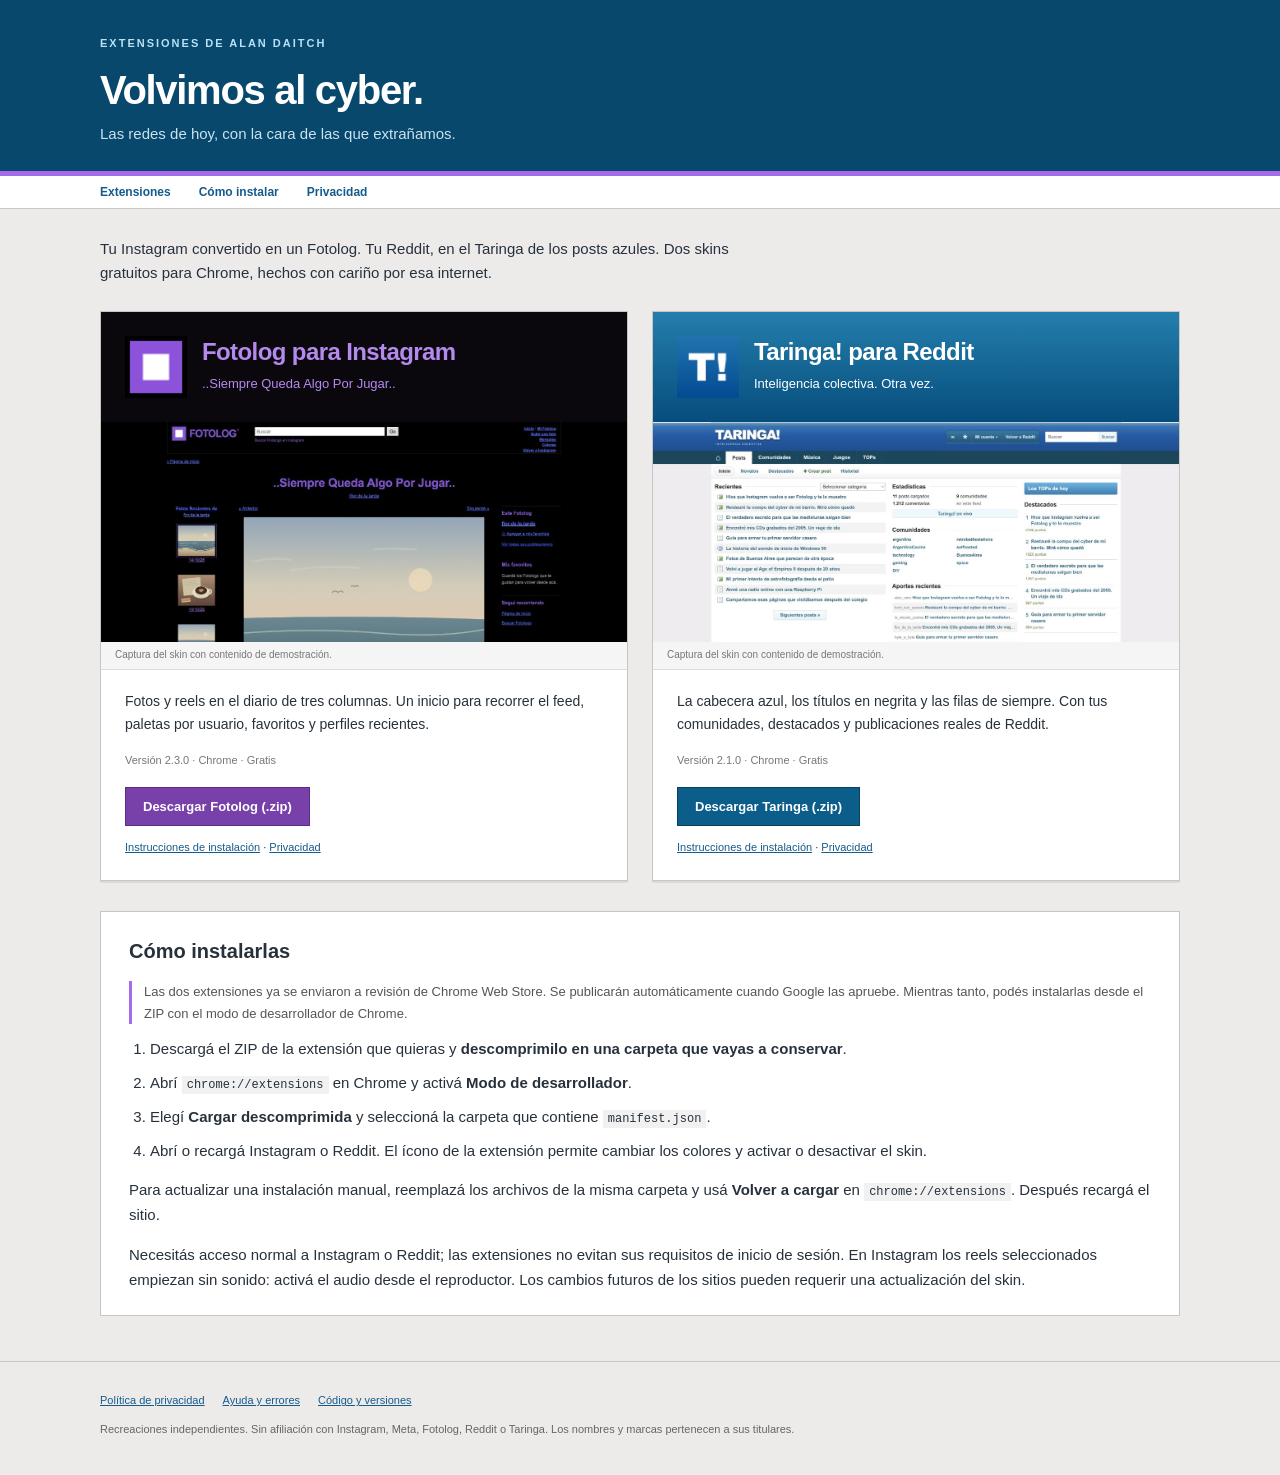
<file: docs/index.html>
<!doctype html><html lang="es"><head><meta charset="utf-8"><meta name="viewport" content="width=device-width,initial-scale=1"><meta name="description" content="Instagram como Fotolog. Reddit como Taringa. Dos extensiones gratuitas de Chrome creadas por Alan Daitch para volver al cyber."><title>Volvimos al cyber — extensiones de Alan Daitch</title><link rel="stylesheet" href="styles.css"></head><body>
<header><div class="wrap"><small>EXTENSIONES DE ALAN DAITCH</small><h1>Volvimos al cyber.</h1><p>Las redes de hoy, con la cara de las que extrañamos.</p></div></header><nav aria-label="Navegación"><div class="wrap"><a href="#extensiones">Extensiones</a><a href="#instalar">Cómo instalar</a><a href="privacy.html">Privacidad</a></div></nav>
<main class="wrap"><p class="intro">Tu Instagram convertido en un Fotolog. Tu Reddit, en el Taringa de los posts azules. Dos skins gratuitos para Chrome, hechos con cariño por esa internet.</p>
<div class="cards" id="extensiones"><article class="card fl"><div class="title"><img class="icon" src="assets/fotolog-icon.png" alt=""><div><h2>Fotolog para Instagram</h2><p>..Siempre Queda Algo Por Jugar..</p></div></div>
<a class="preview screenshot" href="assets/fotolog-profile.jpg" aria-label="Ver captura del skin"><img src="assets/fotolog-profile.jpg" alt="Captura del skin con publicaciones de demostración" loading="lazy"></a><div class="caption">Captura del skin con contenido de demostración.</div>
<div class="body"><p>Fotos y reels en el diario de tres columnas. Un inicio para recorrer el feed, paletas por usuario, favoritos y perfiles recientes.</p><div class="meta">Versión 2.3.0 · Chrome · Gratis</div><a class="button" href="https://github.com/alandaitch/nostalgia-extensions/releases/download/2026.10.15/instagram-fotolog.zip">Descargar Fotolog (.zip)</a><div class="links"><a href="#instalar">Instrucciones de instalación</a> · <a href="privacy.html#fotolog">Privacidad</a></div></div></article>
<article class="card rt"><div class="title"><img class="icon" src="assets/taringa-icon.png" alt=""><div><h2>Taringa! para Reddit</h2><p>Inteligencia colectiva. Otra vez.</p></div></div>
<a class="preview screenshot" href="assets/taringa-feed.jpg" aria-label="Ver captura del skin"><img src="assets/taringa-feed.jpg" alt="Captura del skin con publicaciones de demostración" loading="lazy"></a><div class="caption">Captura del skin con contenido de demostración.</div>
<div class="body"><p>La cabecera azul, los títulos en negrita y las filas de siempre. Con tus comunidades, destacados y publicaciones reales de Reddit.</p><div class="meta">Versión 2.1.0 · Chrome · Gratis</div><a class="button" href="https://github.com/alandaitch/nostalgia-extensions/releases/download/2026.10.15/reddit-taringa.zip">Descargar Taringa (.zip)</a><div class="links"><a href="#instalar">Instrucciones de instalación</a> · <a href="privacy.html#taringa">Privacidad</a></div></div></article></div>
<section class="help" id="instalar"><h2>Cómo instalarlas</h2><p class="notice">Las dos extensiones ya se enviaron a revisión de Chrome Web Store. Se publicarán automáticamente cuando Google las apruebe. Mientras tanto, podés instalarlas desde el ZIP con el modo de desarrollador de Chrome.</p><ol><li>Descargá el ZIP de la extensión que quieras y <strong>descomprimilo en una carpeta que vayas a conservar</strong>.</li><li>Abrí <code>chrome://extensions</code> en Chrome y activá <strong>Modo de desarrollador</strong>.</li><li>Elegí <strong>Cargar descomprimida</strong> y seleccioná la carpeta que contiene <code>manifest.json</code>.</li><li>Abrí o recargá Instagram o Reddit. El ícono de la extensión permite cambiar los colores y activar o desactivar el skin.</li></ol><p>Para actualizar una instalación manual, reemplazá los archivos de la misma carpeta y usá <strong>Volver a cargar</strong> en <code>chrome://extensions</code>. Después recargá el sitio.</p><p>Necesitás acceso normal a Instagram o Reddit; las extensiones no evitan sus requisitos de inicio de sesión. En Instagram los reels seleccionados empiezan sin sonido: activá el audio desde el reproductor. Los cambios futuros de los sitios pueden requerir una actualización del skin.</p></section>
</main><footer><div class="wrap"><p><a href="privacy.html">Política de privacidad</a><a href="https://github.com/alandaitch/nostalgia-extensions/issues">Ayuda y errores</a><a href="https://github.com/alandaitch/nostalgia-extensions">Código y versiones</a></p><p>Recreaciones independientes. Sin afiliación con Instagram, Meta, Fotolog, Reddit o Taringa. Los nombres y marcas pertenecen a sus titulares.</p></div></footer></body></html>
</file>
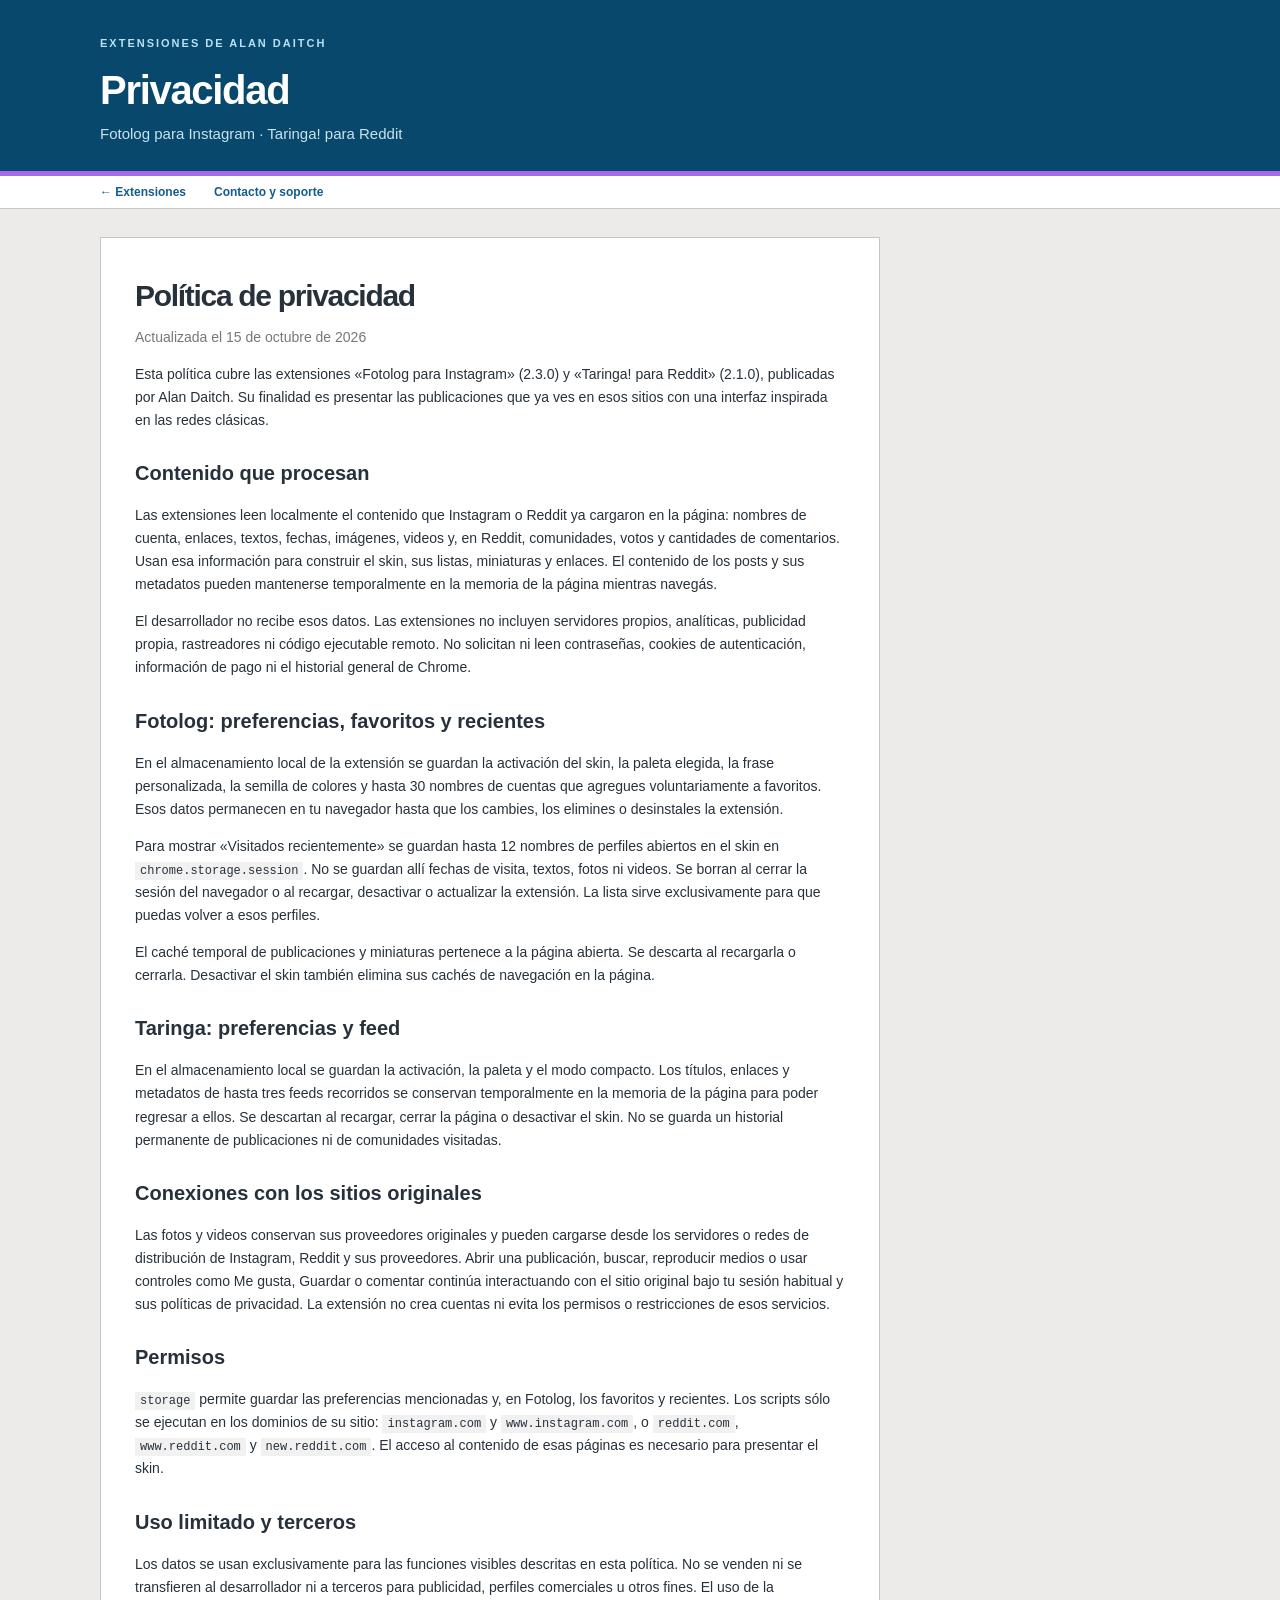
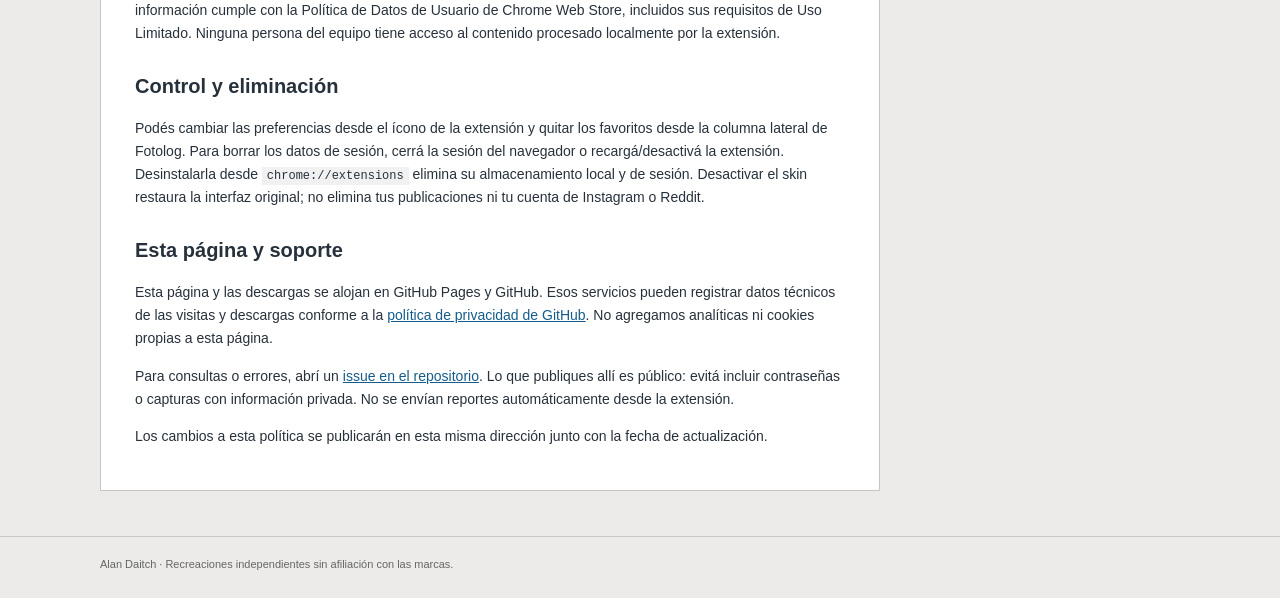
<file: docs/privacy.html>
<!doctype html><html lang="es"><head><meta charset="utf-8"><meta name="viewport" content="width=device-width,initial-scale=1"><title>Privacidad — Volvimos al cyber</title><link rel="stylesheet" href="styles.css"></head><body><header><div class="wrap"><small>EXTENSIONES DE ALAN DAITCH</small><h1>Privacidad</h1><p>Fotolog para Instagram · Taringa! para Reddit</p></div></header><nav><div class="wrap"><a href="index.html">← Extensiones</a><a href="https://github.com/alandaitch/nostalgia-extensions/issues">Contacto y soporte</a></div></nav><main class="wrap"><article class="policy"><h1>Política de privacidad</h1><p class="date">Actualizada el 15 de octubre de 2026</p><p>Esta política cubre las extensiones «Fotolog para Instagram» (2.3.0) y «Taringa! para Reddit» (2.1.0), publicadas por Alan Daitch. Su finalidad es presentar las publicaciones que ya ves en esos sitios con una interfaz inspirada en las redes clásicas.</p>
<h2>Contenido que procesan</h2><p>Las extensiones leen localmente el contenido que Instagram o Reddit ya cargaron en la página: nombres de cuenta, enlaces, textos, fechas, imágenes, videos y, en Reddit, comunidades, votos y cantidades de comentarios. Usan esa información para construir el skin, sus listas, miniaturas y enlaces. El contenido de los posts y sus metadatos pueden mantenerse temporalmente en la memoria de la página mientras navegás.</p><p>El desarrollador no recibe esos datos. Las extensiones no incluyen servidores propios, analíticas, publicidad propia, rastreadores ni código ejecutable remoto. No solicitan ni leen contraseñas, cookies de autenticación, información de pago ni el historial general de Chrome.</p>
<h2 id="fotolog">Fotolog: preferencias, favoritos y recientes</h2><p>En el almacenamiento local de la extensión se guardan la activación del skin, la paleta elegida, la frase personalizada, la semilla de colores y hasta 30 nombres de cuentas que agregues voluntariamente a favoritos. Esos datos permanecen en tu navegador hasta que los cambies, los elimines o desinstales la extensión.</p><p>Para mostrar «Visitados recientemente» se guardan hasta 12 nombres de perfiles abiertos en el skin en <code>chrome.storage.session</code>. No se guardan allí fechas de visita, textos, fotos ni videos. Se borran al cerrar la sesión del navegador o al recargar, desactivar o actualizar la extensión. La lista sirve exclusivamente para que puedas volver a esos perfiles.</p><p>El caché temporal de publicaciones y miniaturas pertenece a la página abierta. Se descarta al recargarla o cerrarla. Desactivar el skin también elimina sus cachés de navegación en la página.</p>
<h2 id="taringa">Taringa: preferencias y feed</h2><p>En el almacenamiento local se guardan la activación, la paleta y el modo compacto. Los títulos, enlaces y metadatos de hasta tres feeds recorridos se conservan temporalmente en la memoria de la página para poder regresar a ellos. Se descartan al recargar, cerrar la página o desactivar el skin. No se guarda un historial permanente de publicaciones ni de comunidades visitadas.</p>
<h2>Conexiones con los sitios originales</h2><p>Las fotos y videos conservan sus proveedores originales y pueden cargarse desde los servidores o redes de distribución de Instagram, Reddit y sus proveedores. Abrir una publicación, buscar, reproducir medios o usar controles como Me gusta, Guardar o comentar continúa interactuando con el sitio original bajo tu sesión habitual y sus políticas de privacidad. La extensión no crea cuentas ni evita los permisos o restricciones de esos servicios.</p>
<h2>Permisos</h2><p><code>storage</code> permite guardar las preferencias mencionadas y, en Fotolog, los favoritos y recientes. Los scripts sólo se ejecutan en los dominios de su sitio: <code>instagram.com</code> y <code>www.instagram.com</code>, o <code>reddit.com</code>, <code>www.reddit.com</code> y <code>new.reddit.com</code>. El acceso al contenido de esas páginas es necesario para presentar el skin.</p>
<h2>Uso limitado y terceros</h2><p>Los datos se usan exclusivamente para las funciones visibles descritas en esta política. No se venden ni se transfieren al desarrollador ni a terceros para publicidad, perfiles comerciales u otros fines. El uso de la información cumple con la Política de Datos de Usuario de Chrome Web Store, incluidos sus requisitos de Uso Limitado. Ninguna persona del equipo tiene acceso al contenido procesado localmente por la extensión.</p>
<h2>Control y eliminación</h2><p>Podés cambiar las preferencias desde el ícono de la extensión y quitar los favoritos desde la columna lateral de Fotolog. Para borrar los datos de sesión, cerrá la sesión del navegador o recargá/desactivá la extensión. Desinstalarla desde <code>chrome://extensions</code> elimina su almacenamiento local y de sesión. Desactivar el skin restaura la interfaz original; no elimina tus publicaciones ni tu cuenta de Instagram o Reddit.</p>
<h2>Esta página y soporte</h2><p>Esta página y las descargas se alojan en GitHub Pages y GitHub. Esos servicios pueden registrar datos técnicos de las visitas y descargas conforme a la <a href="https://docs.github.com/en/site-policy/privacy-policies/github-general-privacy-statement">política de privacidad de GitHub</a>. No agregamos analíticas ni cookies propias a esta página.</p><p>Para consultas o errores, abrí un <a href="https://github.com/alandaitch/nostalgia-extensions/issues">issue en el repositorio</a>. Lo que publiques allí es público: evitá incluir contraseñas o capturas con información privada. No se envían reportes automáticamente desde la extensión.</p><p>Los cambios a esta política se publicarán en esta misma dirección junto con la fecha de actualización.</p></article></main><footer><div class="wrap">Alan Daitch · Recreaciones independientes sin afiliación con las marcas.</div></footer></body></html>
</file>
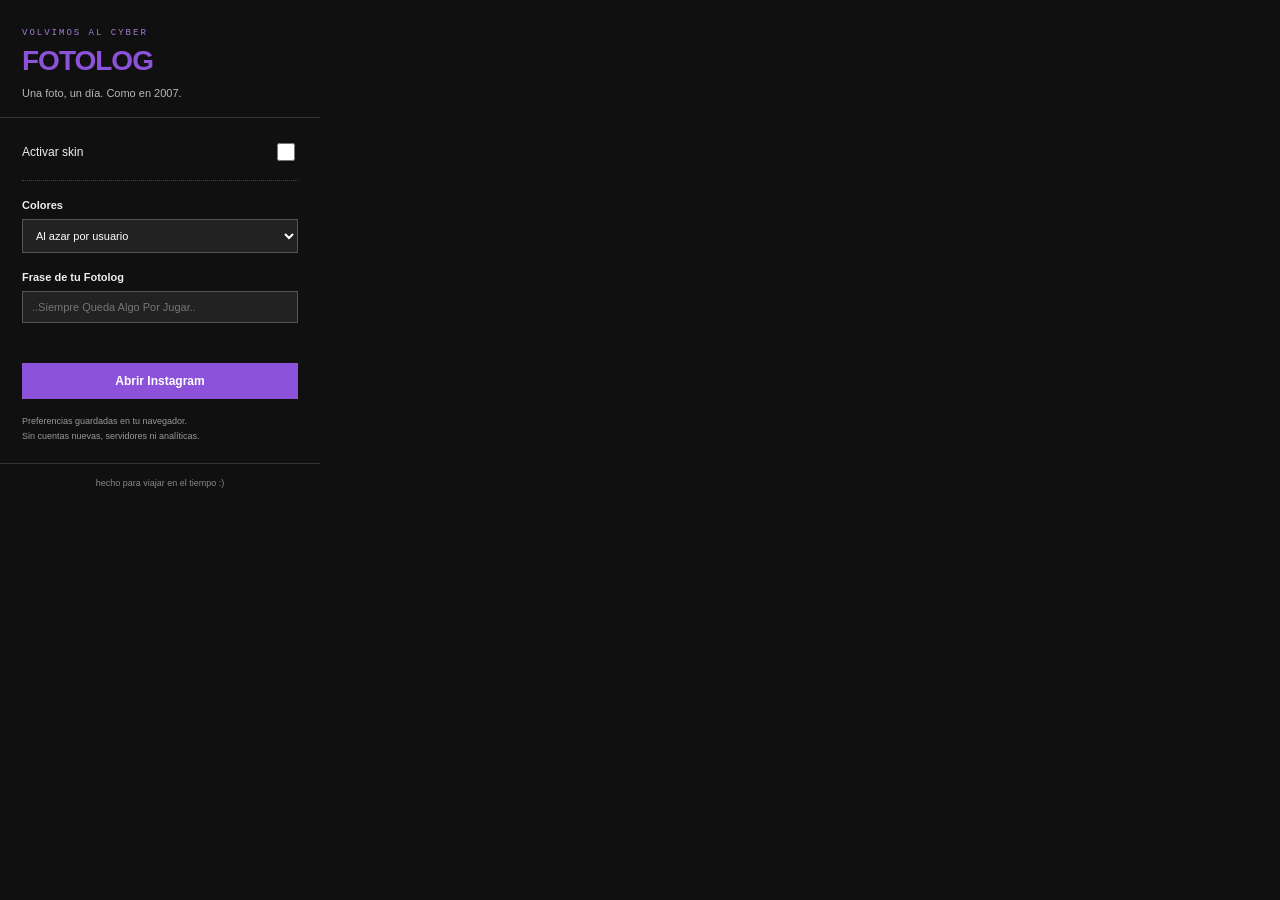
<file: instagram-fotolog/popup.html>
<!doctype html>
<html lang="es"><head><meta charset="utf-8"><meta name="viewport" content="width=device-width, initial-scale=1"><link rel="stylesheet" href="popup.css"><title>Skin retro</title></head>
<body><header><span class="edition">VOLVIMOS AL CYBER</span><h1 id="brand"></h1><p id="description"></p></header>
<main><label class="switch-row"><span>Activar skin</span><input id="enabled" type="checkbox" role="switch"></label>
<label class="field">Colores<select id="theme" aria-label="Colores"></select></label>
<div id="random-theme-controls" hidden><p class="theme-help">Cada usuario tiene una paleta propia. Se conserva cuando volvés a visitarlo.</p><button id="shuffle-palettes" type="button">Mezclar paletas</button></div>
<label id="tagline-field" class="field">Frase de tu Fotolog<input id="tagline" type="text" maxlength="100" placeholder="..Siempre Queda Algo Por Jugar.."></label>
<label id="compact-field" class="switch-row"><span>Lista compacta de posts</span><input id="compact" type="checkbox"></label>
<p class="status" id="status" role="status" aria-live="polite"></p><a class="open" id="open" target="_blank" rel="noopener">Abrir</a>
<p class="privacy">Preferencias guardadas en tu navegador.<br>Sin cuentas nuevas, servidores ni analíticas.</p></main>
<footer>hecho para viajar en el tiempo :)</footer>
<script src="config.js"></script><script src="popup.js"></script></body></html>
</file>
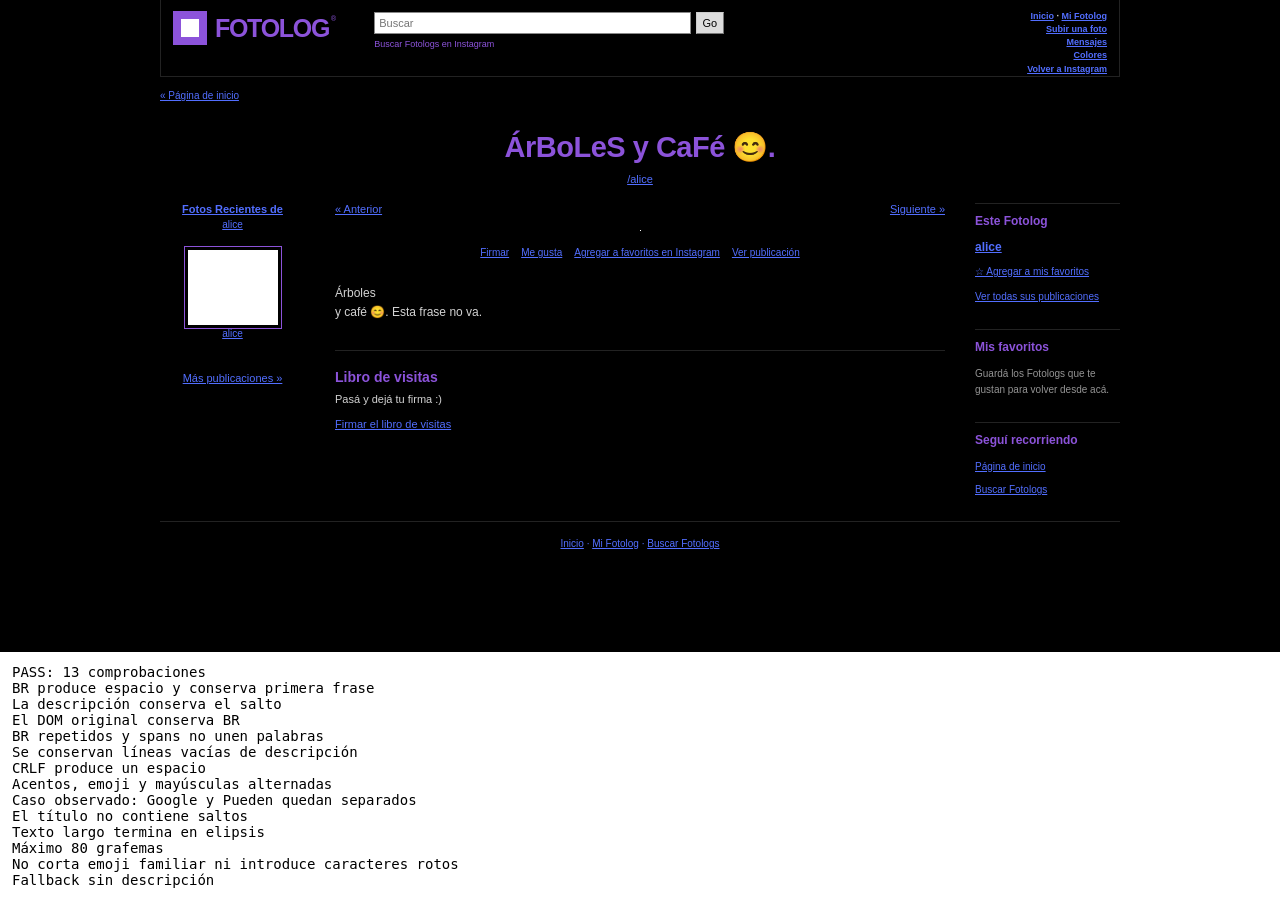
<file: tests/fotolog-titles.html>
<!doctype html>
<html lang="es">
<meta charset="utf-8">
<title>Fotolog: pruebas locales de títulos</title>
<link rel="stylesheet" href="../instagram-fotolog/skin.css">
<body>
<div><main><article>
  <a href="https://www.instagram.com/alice/">alice</a>
  <a href="https://www.instagram.com/p/TITLE_TEST/"><time>Hoy</time></a>
  <img width="400" alt="Foto de prueba local" src="[data-uri]">
  <h1>Hola<br>mundo. Segunda frase.</h1>
  <button><svg aria-label="Like"></svg></button>
  <button><svg aria-label="Save"></svg></button>
</article></main></div>
<pre id="results" data-retro-owned="test" style="position:fixed;bottom:0;left:0;right:0;z-index:9999;margin:0;padding:12px;background:white;color:black;font:14px monospace;max-height:35vh;overflow:auto">Preparando pruebas…</pre>
<script>
globalThis.chrome={runtime:{sendMessage:async()=>({authors:[]})},storage:{local:{get:async defaults=>defaults,set:async()=>{}},onChanged:{addListener(){}}}};
</script>
<script src="../instagram-fotolog/config.js"></script>
<script src="../instagram-fotolog/runtime.js"></script>
<script src="../instagram-fotolog/content.js"></script>
<script>
(async()=>{
  const results=document.getElementById('results'),checks=[];
  const equal=(actual,expected,label)=>{if(actual!==expected)throw new Error(label+': '+JSON.stringify(actual)+' !== '+JSON.stringify(expected));checks.push(label);};
  const ok=(condition,label)=>{if(!condition)throw new Error(label);checks.push(label);};
  try{
    for(let i=0;!document.getElementById('fl-title')&&i<60;i++)await new Promise(requestAnimationFrame);
    const heading=document.querySelector('article h1');
    const title=()=>document.getElementById('fl-title').textContent;
    const caption=()=>document.getElementById('fl-caption').textContent;
    equal(title(),'HoLa MuNdO.','BR produce espacio y conserva primera frase');
    equal(caption(),'Hola\nmundo. Segunda frase.','La descripción conserva el salto');
    equal(heading.querySelectorAll('br').length,1,'El DOM original conserva BR');
    heading.innerHTML='<span>Hola</span><br><br><span>mundo. Segunda frase.</span>';RetroSkin.render();
    equal(title(),'HoLa MuNdO.','BR repetidos y spans no unen palabras');
    equal(caption(),'Hola\n\nmundo. Segunda frase.','Se conservan líneas vacías de descripción');
    heading.textContent='Hola\r\nmundo. Segunda frase.';RetroSkin.render();
    equal(title(),'HoLa MuNdO.','CRLF produce un espacio');
    heading.innerHTML='Árboles<br>y café 😊. Esta frase no va.';RetroSkin.render();
    equal(title(),'ÁrBoLeS y CaFé 😊.','Acentos, emoji y mayúsculas alternadas');
    heading.innerHTML='Fragmento de mi artículo para Think with Google<br>Pueden leer el artículo entero en el primer comentario!';RetroSkin.render();
    ok(title().startsWith('FrAgMeNtO dE mI aRtÍcUlO pArA tHiNk WiTh GoOgLe PuEdEn'),'Caso observado: Google y Pueden quedan separados');
    ok(!/[\r\n]/.test(title()),'El título no contiene saltos');
    heading.innerHTML='😊 '+('árboles<br>y café 👨‍👩‍👧‍👦 '.repeat(12));RetroSkin.render();
    ok(title().endsWith('…'),'Texto largo termina en elipsis');
    ok([...new Intl.Segmenter('es',{granularity:'grapheme'}).segment(title())].length<=80,'Máximo 80 grafemas');
    ok(title().includes('👨‍👩‍👧‍👦')&&!title().includes('�'),'No corta emoji familiar ni introduce caracteres rotos');
    heading.textContent='';RetroSkin.render();
    equal(title(),'Un DíA eN mI fOtOlOg','Fallback sin descripción');
    heading.innerHTML='Árboles<br>y café 😊. Esta frase no va.';RetroSkin.render();
    results.textContent='PASS: '+checks.length+' comprobaciones\n'+checks.join('\n');
    results.dataset.status='pass';results.dataset.count=String(checks.length);
  }catch(error){results.textContent='FAIL: '+error.message+'\n'+checks.join('\n');results.dataset.status='fail';}
})();
</script>
</body></html>
</file>
<file: docs/styles.css>
:root{color-scheme:light;font:15px/1.65 Arial,Helvetica,sans-serif;color:#27313c;background:#ecebea}*{box-sizing:border-box}body{margin:0}a{color:#155c8c}a:hover{text-decoration:none}header{background:#07486c;color:white;border-bottom:5px solid #a66bea}header .wrap{padding:30px 0 24px}header small{font:bold 11px/1 Arial;letter-spacing:2px;color:#b9e1f7}h1{font-size:40px;line-height:1.1;letter-spacing:-1.3px;margin:13px 0 10px}header p{margin:0;color:#cbe2ef}.wrap{width:min(1080px,calc(100% - 40px));margin:auto}nav{background:#fff;border-bottom:1px solid #c7c7c7}nav .wrap{display:flex;gap:28px;padding:9px 0;font:bold 12px Arial}nav a{text-decoration:none}main{padding:28px 0 45px}.intro{max-width:650px;margin:0 0 25px}.cards{display:grid;grid-template-columns:1fr 1fr;gap:24px}.card{border:1px solid #c5c5c5;background:#fff;box-shadow:0 2px 0 #dadada}.card .title{display:flex;align-items:center;gap:15px;padding:24px}.card h2{font-size:24px;line-height:1.1;margin:0 0 8px;letter-spacing:-.6px}.title p{font-size:13px;margin:0}.icon{width:62px;height:62px;flex-shrink:0}.fl .title{background:#0a080d;color:#b58aee}.rt .title{background:linear-gradient(#247eac,#064d7c);color:#fff}.preview{height:220px;overflow:hidden;background:#080608;padding:15px;color:#aaa;font-size:10px;user-select:none}.preview a{color:inherit}.fl-bar{display:flex;justify-content:space-between;border-bottom:1px solid #444;color:#c2a1e8;font-weight:bold;font-size:17px;padding-bottom:7px}.fl-columns{display:grid;grid-template-columns:48px 1fr 80px;gap:13px;margin:10px 0}.fl-thumbs i{display:block;width:38px;height:33px;margin:0 0 7px;background:#767e6d;border:2px solid #555}.fl-thumbs i:nth-child(2){background:#bd956a}.fl-thumbs i:nth-child(3){background:#667e86}.fl-picture{height:115px;background:#73979d;position:relative;overflow:hidden}.fl-picture:before{content:'';position:absolute;inset:45% -5% -50%;background:#2e6973;transform:rotate(-8deg)}.fl-picture:after{content:'';position:absolute;inset:70% -5% -30%;background:#c4af86;transform:rotate(12deg)}.fl-center strong{display:block;color:#c2a1e8;padding-bottom:5px}.fl-center p{font-size:9px;line-height:1.5}.fl-right b{color:#c2a1e8;font-size:10px}.fl-right p{border-bottom:1px solid #333;padding-bottom:5px;font-size:9px}.rt .preview{background:#fff;color:#225b73;padding:0}.rt-nav{background:#06455d;padding:7px 12px;color:#fff;font-weight:bold;font-size:10px;word-spacing:12px}.rt-subnav{background:linear-gradient(#fff,#eee);padding:7px 12px;color:#39728c;font-weight:bold;font-size:9px;word-spacing:10px}.rt-columns{display:grid;grid-template-columns:1.7fr 1fr;gap:13px;padding:12px}.rt-columns b{color:#222;font-size:11px;display:block;border-bottom:1px solid #ddd;margin-bottom:6px}.rt-rows p{font-size:9px;font-weight:bold;margin:0;padding:5px 4px;white-space:nowrap;overflow:hidden;text-overflow:ellipsis}.rt-rows p:nth-child(even){background:#f0f0f0}.rt-side p{font-size:9px;margin:6px 0}.rt-side .box{padding:7px;background:#e9f6fc;text-align:center}.caption{padding:5px 14px;background:#f5f5f5;color:#777;font-size:10px;border-bottom:1px solid #ddd}.body{padding:20px 24px 24px}.body p{margin:0 0 15px;font-size:14px}.meta{font-size:11px;color:#777;margin-bottom:18px}.button{display:inline-block;background:#0b5d8a;border:1px solid #064260;color:#fff;padding:8px 17px;text-decoration:none;font-size:13px;font-weight:bold}.fl .button{background:#7841aa;border-color:#5c2c87}.links{margin-top:12px;font-size:11px}.help{margin-top:30px;background:#fff;border:1px solid #c5c5c5;padding:23px 28px}.help h2,.policy h2{font-size:20px;margin:0 0 12px}.help ol{padding-left:21px;margin:0}.help li{margin-bottom:9px}.help p:last-child{margin-bottom:0}.notice{border-left:3px solid #a66bea;padding-left:12px;font-size:13px;color:#555}code{background:#f1f1f1;padding:2px 5px;font:12px monospace}.policy{max-width:780px;background:#fff;border:1px solid #c5c5c5;padding:28px 34px}.policy h2{margin-top:25px}.policy p,.policy li{font-size:14px}.policy h1{font-size:30px}.date{font-size:12px;color:#777}footer{border-top:1px solid #c6c6c6;padding:18px 0 25px;color:#666;font-size:11px}footer a{margin-right:18px}@media(max-width:700px){h1{font-size:32px}.cards{grid-template-columns:1fr}.wrap{width:calc(100% - 28px)}.policy{padding:22px}header .wrap{padding:25px 0}.help{padding:20px}.card h2{font-size:23px}}

.preview.screenshot{display:block;padding:0}.preview.screenshot img{display:block;width:100%;height:100%;object-fit:cover;object-position:top}
</file>
<file: instagram-fotolog/popup.css>
*{box-sizing:border-box}body{width:320px;margin:0;background:#101010;color:#eee;font:12px Verdana,sans-serif}header{padding:24px 22px 18px;border-bottom:1px solid #333}.edition{font:9px 'Courier New',monospace;letter-spacing:2px;color:#ffda36}h1{font:bold 43px Georgia,serif;letter-spacing:-3px;color:#ffda36;margin:7px 0 10px}header p{color:#b7b7b7;margin:0;font-size:11px}main{padding:6px 22px 18px}.switch-row{display:flex;justify-content:space-between;align-items:center;padding:16px 0;border-bottom:1px dotted #444;gap:16px}.switch-row input{accent-color:#ee5bba;width:18px;height:18px}.field{display:block;margin-top:18px;font-weight:bold;font-size:11px}.field select,.field input{width:100%;margin-top:8px;border:1px solid #555;background:#222;color:white;padding:9px;font:11px Verdana,sans-serif;border-radius:0}.open{display:block;text-align:center;padding:11px;background:#ffda36;color:#111;font-weight:bold;text-decoration:none}.status{font-size:10px;color:#dfb6d5;min-height:15px;margin:15px 0 10px}.privacy{color:#999;font-size:9px;line-height:1.7;margin:15px 0 0}footer{text-align:center;font-size:9px;border-top:1px solid #333;padding:14px;color:#888}[hidden]{display:none!important}body[data-skin=taringa]{background:#f1f1f1;color:#333}body[data-skin=taringa] header{background:linear-gradient(#3376b3,#174c88);border:0}body[data-skin=taringa] h1{font:bold italic 44px 'Trebuchet MS',sans-serif;color:white;letter-spacing:-3px}body[data-skin=taringa] header p{color:#e1efff}body[data-skin=taringa] .edition{color:#d9eeff}body[data-skin=taringa] .switch-row{border-color:#ccc}body[data-skin=taringa] .field select{background:white;color:#333;border-color:#aaa}body[data-skin=taringa] .open{background:#398525;color:white;border:1px solid #27611b}body[data-skin=taringa] .status{color:#286092}body[data-skin=taringa] .privacy,body[data-skin=taringa] footer{color:#666}body[data-skin=taringa] .switch-row input{accent-color:#2567a6}:focus-visible{outline:2px solid #ee5bba;outline-offset:3px}
body[data-skin=fotolog] h1{font:bold 28px Arial,sans-serif;letter-spacing:-1px;color:#8c53da;text-transform:uppercase}body[data-skin=fotolog] .edition{color:#a17ed0}body[data-skin=fotolog] .open{background:#8c53da;color:#fff}body[data-skin=taringa] h1{font:900 36px 'Arial Black',Arial,sans-serif;letter-spacing:-2px;text-transform:uppercase}

.theme-help{font:10px/1.6 Arial,sans-serif;color:#cdb3ed}#shuffle-palettes{font:11px Arial,sans-serif;background:#251538;color:#e4d0ff;border:1px solid #6f4995;padding:6px 9px;cursor:pointer}
</file>
<file: instagram-fotolog/skin.css>
/* Isolate the classic UI from the host site’s global element rules. */
html[data-retro-skin=fotolog] #fl-app,html[data-retro-skin=fotolog] #fl-app *{all:revert;box-sizing:border-box;font-family:Arial,Helvetica,sans-serif}
/* Fotolog August 2007: uppercase purple wordmark, single photo, narrow thumbnail rails. */
html[data-retro-skin=fotolog]{--fl-bg:#000;--fl-text:#d3d3d3;--fl-link:#526eff;--fl-visited:#9c69dd;--fl-purple:#8c53da;--fl-rule:#222;background:var(--fl-bg)!important;scroll-padding-top:16px;color-scheme:dark}
html[data-retro-skin=fotolog][data-retro-theme=cielo],html[data-retro-skin=fotolog][data-retro-palette=cielo]{--fl-bg:#d4edf4;--fl-text:#263d49;--fl-link:#12468e;--fl-visited:#70409a;--fl-purple:#563391;--fl-rule:#a6ccd7;color-scheme:light}
html[data-retro-skin=fotolog][data-retro-theme=papel],html[data-retro-skin=fotolog][data-retro-palette=papel]{--fl-bg:#fff;--fl-text:#222;--fl-link:#0000cd;--fl-visited:#551a8b;--fl-purple:#71439f;--fl-rule:#ddd;color-scheme:light}
html[data-retro-skin=fotolog] body{margin:0!important;padding:0!important;min-width:320px!important;background:var(--fl-bg)!important}
html[data-retro-skin=fotolog] [data-fl-native-root]{position:fixed!important;inset:0!important;width:100vw!important;height:100vh!important;max-height:100vh!important;overflow:auto!important;opacity:0!important;visibility:hidden!important;pointer-events:none!important;z-index:0!important}
html[data-retro-skin=fotolog] #fl-app{position:relative;z-index:1;box-sizing:border-box;width:960px;max-width:calc(100vw - 36px);margin:0 auto;padding-bottom:35px;background:var(--fl-bg);color:var(--fl-text);font:12px/1.45 Arial,Helvetica,sans-serif;min-height:100vh}
html[data-retro-skin=fotolog] #fl-app *{box-sizing:border-box;font-family:Arial,Helvetica,sans-serif}
html[data-retro-skin=fotolog] #fl-app :is(a,button){color:var(--fl-link);text-decoration:underline;cursor:pointer;font:inherit}
html[data-retro-skin=fotolog] #fl-app a:visited{color:var(--fl-visited)}
html[data-retro-skin=fotolog] #fl-app button{border:0;border-radius:0;background:none;padding:0}
html[data-retro-skin=fotolog] #fl-app :focus-visible{outline:2px solid var(--fl-purple);outline-offset:4px}
html[data-retro-skin=fotolog] #fl-app [hidden]{display:none!important}
html[data-retro-skin=fotolog] #fl-app .fl-header{height:77px;border:1px solid #1e1e1e;border-top:0;display:flex;align-items:flex-start;gap:38px;padding:10px 12px 9px}
html[data-retro-skin=fotolog] #fl-app a.fl-wordmark{display:flex;align-items:center;gap:8px;color:var(--fl-purple)!important;text-decoration:none!important;font:bold 25px Arial,sans-serif;letter-spacing:-1.3px;margin-top:1px;white-space:nowrap}
html[data-retro-skin=fotolog] #fl-app .fl-wordmark sup{font:7px Arial,sans-serif;align-self:flex-start;margin:4px 0 0 -6px;letter-spacing:0}
html[data-retro-skin=fotolog] #fl-app .fl-logo-square{width:34px;height:34px;display:inline-block;background:#fff;border:8px solid var(--fl-purple)}
html[data-retro-skin=fotolog] #fl-app .fl-search{width:350px;margin-top:2px;font-size:11px}
html[data-retro-skin=fotolog] #fl-app .fl-search>div{display:flex;gap:5px}
html[data-retro-skin=fotolog] #fl-app .fl-search input{background:#fff;color:#111;border:1px solid #888;border-radius:0;height:22px;padding:1px 4px;font:11px Arial,sans-serif;width:100%;min-width:0}
html[data-retro-skin=fotolog] #fl-app .fl-search button{background:#ddd!important;border:1px outset #ccc!important;color:#000!important;font:11px Arial,sans-serif!important;padding:0 6px!important;text-decoration:none!important;height:22px}
html[data-retro-skin=fotolog] #fl-app .fl-search small{font-size:9px;color:var(--fl-purple);display:block;padding-top:4px}
html[data-retro-skin=fotolog] #fl-app .fl-header-links{display:flex;flex-direction:column;align-items:flex-end;gap:1px;margin-left:auto;min-width:130px;font:bold 9px/1.35 Arial,sans-serif}
html[data-retro-skin=fotolog] #fl-app #fl-diary-heading{text-align:center;padding:49px 115px 18px;scroll-margin-top:10px}
html[data-retro-skin=fotolog] #fl-app #fl-title{margin:0 0 8px;font:bold 29px/1.2 Arial,sans-serif;letter-spacing:-.5px;color:var(--fl-purple);overflow-wrap:anywhere}
html[data-retro-skin=fotolog] #fl-app #fl-byline{margin:0;font:11px Arial,sans-serif}
html[data-retro-skin=fotolog] #fl-app .fl-diary-grid{display:grid;grid-template-columns:145px minmax(0,610px) 145px;gap:30px;align-items:start}
html[data-retro-skin=fotolog] #fl-app .fl-photo-column{min-width:0;text-align:center}
html[data-retro-skin=fotolog] #fl-app .fl-photo-navigation{display:flex;justify-content:space-between;font-size:11px;line-height:1.2;margin:0 0 14px}
html[data-retro-skin=fotolog] #fl-app .fl-photo-frame{padding:0;margin:0;text-align:center;position:relative}
html[data-retro-skin=fotolog] #fl-app #fl-photo-link{display:block}
html[data-retro-skin=fotolog] #fl-app #fl-photo{display:block;margin:0 auto;max-width:100%;width:auto;height:auto;max-height:480px;object-fit:contain;border:0;outline:0;border-radius:0}
html[data-retro-skin=fotolog] #fl-app #fl-carousel{display:flex;justify-content:center;gap:9px;margin:9px 0 0;font-size:11px}
html[data-retro-skin=fotolog] #fl-app #fl-carousel:empty{display:none}
html[data-retro-skin=fotolog] #fl-app #fl-carousel .fl-current-photo{font-weight:bold;color:var(--fl-purple);text-decoration:none}
html[data-retro-skin=fotolog] #fl-app .fl-date{margin:13px 0 2px;color:var(--fl-link);font-size:10px}
html[data-retro-skin=fotolog] #fl-app .fl-actions{display:flex;justify-content:center;gap:12px;font-size:10px;flex-wrap:wrap;line-height:1.8}
html[data-retro-skin=fotolog] #fl-app #fl-caption{text-align:left;margin:22px 0 28px;white-space:pre-wrap;overflow-wrap:anywhere;font:12px/1.6 Arial,sans-serif;color:var(--fl-text)}
html[data-retro-skin=fotolog] #fl-app :is(.fl-recent-rail,.fl-friends-rail){text-align:center;font-size:11px}
html[data-retro-skin=fotolog] #fl-app :is(.fl-recent-rail,.fl-friends-rail) h2{font:bold 11px/1.25 Arial,sans-serif;margin:0;color:var(--fl-link);text-decoration:underline}
html[data-retro-skin=fotolog] #fl-app #fl-owner{display:block;font-size:10px;margin:1px 0 18px}
html[data-retro-skin=fotolog] #fl-app #fl-friends{padding-top:19px}
html[data-retro-skin=fotolog] #fl-app :is(.fl-thumb,.fl-friend){display:block;font-size:10px;line-height:1.25;margin:0 auto 30px;max-width:125px;overflow-wrap:anywhere}
html[data-retro-skin=fotolog] #fl-app :is(.fl-thumb,.fl-friend) img{display:block;margin:0 auto 3px;width:90px;height:75px;object-fit:cover;border:0;border-radius:0;outline:0}
html[data-retro-skin=fotolog] #fl-app .fl-thumb[aria-current=true] img{outline:1px solid var(--fl-purple);outline-offset:3px}
html[data-retro-skin=fotolog] #fl-app .fl-friend span{display:block}
html[data-retro-skin=fotolog] #fl-app .fl-guestbook{border-top:1px solid var(--fl-rule);padding:18px 0 30px;text-align:left;font-size:11px}
html[data-retro-skin=fotolog] #fl-app .fl-guestbook h2{margin:0 0 7px;font:bold 14px Arial,sans-serif;color:var(--fl-purple)}
html[data-retro-skin=fotolog] #fl-app .fl-guestbook p{font-size:11px;margin:0 0 9px}
html[data-retro-skin=fotolog] #fl-app #fl-empty{padding:25px 0;color:var(--fl-purple);font-size:13px}
html[data-retro-skin=fotolog] #fl-app .fl-footer{font-size:10px;text-align:center;color:var(--fl-link);border-top:1px solid var(--fl-rule);padding-top:15px}
html[data-retro-skin=fotolog] #fl-return-bar{display:none}
html[data-retro-skin=fotolog][data-retro-native-task=true] #fl-app{display:none}
html[data-retro-skin=fotolog][data-retro-native-task=true] [data-fl-native-root]{position:relative!important;opacity:1!important;visibility:visible!important;z-index:5!important;pointer-events:auto!important;height:auto!important;max-height:none!important;overflow:visible!important;padding-top:34px!important}
html[data-retro-skin=fotolog][data-retro-native-task=true] #fl-return-bar{display:flex;position:fixed;inset:0 0 auto;z-index:2147483646;justify-content:space-between;align-items:center;background:#251338;color:#d8c2fb;padding:7px 17px;font:11px Arial,sans-serif;height:34px;border-bottom:1px solid #704595}
html[data-retro-skin=fotolog] #fl-return-bar button{background:none;border:0;color:#fff;text-decoration:underline;cursor:pointer;font:bold 11px Arial,sans-serif}
@media(max-width:1000px){html[data-retro-skin=fotolog] #fl-app .fl-diary-grid{grid-template-columns:110px minmax(0,1fr) 110px;gap:22px}html[data-retro-skin=fotolog] #fl-app .fl-header{gap:22px}html[data-retro-skin=fotolog] #fl-app #fl-title{font-size:25px}html[data-retro-skin=fotolog] #fl-app #fl-diary-heading{padding-left:60px;padding-right:60px}html[data-retro-skin=fotolog] #fl-app .fl-search{width:300px}}
@media(max-width:720px){html[data-retro-skin=fotolog] #fl-app .fl-diary-grid{grid-template-columns:minmax(0,1fr) 95px;gap:18px}html[data-retro-skin=fotolog] #fl-app .fl-recent-rail{display:none}html[data-retro-skin=fotolog] #fl-app .fl-header{gap:20px;height:76px;padding:10px 0;border-left:0;border-right:0}html[data-retro-skin=fotolog] #fl-app .fl-search{width:auto;flex:1}html[data-retro-skin=fotolog] #fl-app .fl-header-links{min-width:100px}html[data-retro-skin=fotolog] #fl-app a.fl-wordmark{font-size:21px;gap:5px}html[data-retro-skin=fotolog] #fl-app #fl-diary-heading{padding:30px 0 20px}html[data-retro-skin=fotolog] #fl-app #fl-title{font-size:23px}}
@media(max-width:480px){html[data-retro-skin=fotolog] #fl-app{max-width:calc(100vw - 24px)}html[data-retro-skin=fotolog] #fl-app .fl-diary-grid{display:block}html[data-retro-skin=fotolog] #fl-app .fl-friends-rail{display:none}html[data-retro-skin=fotolog] #fl-app .fl-header{gap:12px;flex-wrap:wrap;height:102px}html[data-retro-skin=fotolog] #fl-app .fl-header-links{width:100%;flex-direction:row;justify-content:center;gap:13px;font-size:9px}html[data-retro-skin=fotolog] #fl-app .fl-search small{font-size:8px}html[data-retro-skin=fotolog] #fl-app #fl-title{font-size:22px}html[data-retro-skin=fotolog] #fl-app .fl-actions{gap:10px;font-size:9px}}

/* Themes belong to the selected author in random mode, as personal Fotologs did. */
html[data-retro-skin=fotolog][data-retro-palette=rosa]{--fl-bg:#ffd4e5;--fl-text:#632748;--fl-link:#9b1558;--fl-visited:#783b7e;--fl-purple:#bd2f7a;--fl-rule:#e99cbf;color-scheme:light}
html[data-retro-skin=fotolog][data-retro-palette=menta]{--fl-bg:#d8f1dc;--fl-text:#214f3a;--fl-link:#006b4e;--fl-visited:#286d5b;--fl-purple:#2b8258;--fl-rule:#9fc6ac;color-scheme:light}
html[data-retro-skin=fotolog][data-retro-palette=azul]{--fl-bg:#091c32;--fl-text:#d2e1ee;--fl-link:#77b9ff;--fl-visited:#ba9bea;--fl-purple:#a8d3ff;--fl-rule:#2c425a;color-scheme:dark}
html[data-retro-skin=fotolog][data-retro-palette=vino]{--fl-bg:#32091b;--fl-text:#f2c5da;--fl-link:#ff8fbd;--fl-visited:#d9a1ff;--fl-purple:#ff7ab5;--fl-rule:#6e2a46;color-scheme:dark}
html[data-retro-skin=fotolog][data-retro-palette=naranja]{--fl-bg:#ffe4bb;--fl-text:#633516;--fl-link:#9d3907;--fl-visited:#815027;--fl-purple:#be470e;--fl-rule:#ddba8f;color-scheme:light}
html[data-retro-skin=fotolog] #fl-app .fl-header{position:relative;border-color:var(--fl-rule)}
html[data-retro-skin=fotolog] #fl-app .fl-theme-picker{font:inherit}
html[data-retro-skin=fotolog] #fl-app .fl-theme-picker summary{list-style:none;color:var(--fl-link);text-decoration:underline;cursor:pointer}
html[data-retro-skin=fotolog] #fl-app .fl-theme-picker summary::-webkit-details-marker{display:none}
html[data-retro-skin=fotolog] #fl-app .fl-theme-panel{position:absolute;right:0;top:100%;z-index:10;width:250px;text-align:left;background:var(--fl-bg);color:var(--fl-text);border:2px solid var(--fl-rule);padding:12px;font:11px/1.5 Arial,sans-serif}
html[data-retro-skin=fotolog] #fl-app .fl-theme-panel label{display:block;margin-bottom:5px;font-weight:bold}
html[data-retro-skin=fotolog] #fl-app .fl-theme-panel select{box-sizing:border-box;width:100%;padding:4px;font:11px Arial,sans-serif;border:1px solid var(--fl-rule);border-radius:0;background:var(--fl-bg);color:var(--fl-text)}
html[data-retro-skin=fotolog] #fl-app .fl-theme-panel p{margin:8px 0;font:11px/1.5 Arial,sans-serif}
html[data-retro-skin=fotolog] #fl-app .fl-shuffle{font:11px Arial,sans-serif;margin-top:4px}

/* The selected reel keeps Instagram's live video element and stream. */
html[data-retro-skin=fotolog] #fl-app #fl-video-slot{display:block;min-height:180px;text-align:center}
html[data-retro-skin=fotolog] #fl-app video[data-fl-player]{display:block;position:static;inset:auto;width:auto;height:auto;max-width:100%;max-height:480px;margin:0 auto;background:#000;object-fit:contain;visibility:visible;opacity:1;pointer-events:auto;border:0;border-radius:0}
html[data-retro-skin=fotolog] #fl-app #fl-player-controls{display:flex;justify-content:center;gap:18px;font-size:11px;margin:10px 0 0}
html[data-retro-skin=fotolog] #fl-app #fl-player-controls button:disabled{cursor:wait;text-decoration:none;opacity:.7}
html[data-retro-skin=fotolog] #fl-app #fl-media-status{font-size:11px;margin:8px 0;color:var(--fl-purple)}
html[data-retro-skin=fotolog] #fl-app #fl-media-status:empty{display:none}
html[data-retro-skin=fotolog] #fl-app .fl-video-thumb{display:block;width:90px;height:75px;margin:0 auto 3px;background:var(--fl-rule);color:var(--fl-purple);font:24px/75px Arial,sans-serif;text-align:center;text-decoration:none}
html[data-retro-skin=fotolog] #fl-app .fl-thumb[aria-current=true] .fl-video-thumb{outline:1px solid var(--fl-purple);outline-offset:3px}

/* The entrance is a photo directory; each personal diary keeps its own theme. */
html[data-retro-skin=fotolog] #fl-app #fl-home{display:none}
html[data-retro-skin=fotolog][data-retro-page=home] #fl-app :is(#fl-diary-heading,.fl-diary-grid,#fl-diary-breadcrumb){display:none}
html[data-retro-skin=fotolog][data-retro-page=home] #fl-app #fl-home{display:block}
html[data-retro-skin=fotolog] #fl-app #fl-diary-breadcrumb{font:10px Arial,sans-serif;padding:13px 0 0}
html[data-retro-skin=fotolog] #fl-app #fl-diary-heading{padding-top:29px}
html[data-retro-skin=fotolog] #fl-app .fl-home-heading{padding:32px 0 25px;border-bottom:3px solid var(--fl-purple);margin-bottom:24px}
html[data-retro-skin=fotolog] #fl-app .fl-home-heading h1{font:bold 27px/1.15 Arial,sans-serif;letter-spacing:-.6px;color:var(--fl-purple);margin:0 0 7px}
html[data-retro-skin=fotolog] #fl-app .fl-home-heading p{font:12px/1.5 Arial,sans-serif;color:#777;margin:0}
html[data-retro-skin=fotolog] #fl-app .fl-home-layout{display:grid;grid-template-columns:135px minmax(0,580px) 185px;gap:30px;align-items:start}
html[data-retro-skin=fotolog] #fl-app .fl-home-menu{font:11px/1.5 Arial,sans-serif}
html[data-retro-skin=fotolog] #fl-app .fl-home-menu h2{font:bold 13px Arial,sans-serif;margin:0 0 12px;color:var(--fl-purple);border-bottom:1px solid var(--fl-rule);padding-bottom:6px}
html[data-retro-skin=fotolog] #fl-app .fl-home-menu :is(a,button){display:block;margin-bottom:10px;text-align:left}
html[data-retro-skin=fotolog] #fl-app .fl-home-menu h2:not(:first-child){margin-top:25px}
html[data-retro-skin=fotolog] #fl-app .fl-home-menu p{margin-top:30px;color:#888;font-size:11px;line-height:1.6}
html[data-retro-skin=fotolog] #fl-app .fl-home-feed{min-width:0}
html[data-retro-skin=fotolog] #fl-app .fl-home-feed-heading{display:flex;justify-content:space-between;align-items:baseline;gap:12px;border-bottom:1px solid var(--fl-rule);padding-bottom:9px}
html[data-retro-skin=fotolog] #fl-app .fl-home-feed-heading h2{font:bold 18px Arial,sans-serif;margin:0;color:#333}
html[data-retro-skin=fotolog] #fl-app #fl-home-count{font:10px Arial,sans-serif;white-space:nowrap;color:#888}
html[data-retro-skin=fotolog] #fl-app .fl-home-filters{display:flex;gap:20px;padding:12px 0 5px;font:11px Arial,sans-serif}
html[data-retro-skin=fotolog] #fl-app .fl-home-filters button[aria-pressed=true]{color:#333;text-decoration:none;font-weight:bold}
html[data-retro-skin=fotolog] #fl-app .fl-home-entry{display:grid;grid-template-columns:135px minmax(0,1fr);gap:18px;padding:20px 0;border-bottom:1px solid var(--fl-rule);margin:0;width:auto;background:none}
html[data-retro-skin=fotolog] #fl-app .fl-home-preview{display:block;width:135px;height:125px;overflow:hidden;background:#f4f1f7;text-align:center}
html[data-retro-skin=fotolog] #fl-app .fl-home-preview :is(img,.fl-video-thumb){display:block;width:135px;height:125px;object-fit:cover;margin:0;line-height:125px}
html[data-retro-skin=fotolog] #fl-app .fl-entry-heading{display:flex;justify-content:space-between;gap:10px;align-items:baseline;flex-wrap:wrap}
html[data-retro-skin=fotolog] #fl-app .fl-entry-heading a{font:bold 14px Arial,sans-serif;overflow-wrap:anywhere}
html[data-retro-skin=fotolog] #fl-app .fl-entry-heading small{color:#888;font:9px Arial,sans-serif;white-space:nowrap}
html[data-retro-skin=fotolog] #fl-app .fl-entry-text{min-width:0}
html[data-retro-skin=fotolog] #fl-app .fl-entry-text p{font:12px/1.6 Arial,sans-serif;margin:11px 0 12px;display:-webkit-box;-webkit-box-orient:vertical;-webkit-line-clamp:3;overflow:hidden;overflow-wrap:anywhere;max-height:58px;color:#555}
html[data-retro-skin=fotolog] #fl-app .fl-entry-links{display:flex;gap:17px;flex-wrap:wrap;font:10px Arial,sans-serif}
html[data-retro-skin=fotolog] #fl-app .fl-home-more{display:block;margin:25px auto 40px;font:bold 12px Arial,sans-serif}
html[data-retro-skin=fotolog] #fl-app .fl-home-empty{font:12px/1.6 Arial,sans-serif;padding:30px 0;color:#777}
html[data-retro-skin=fotolog] #fl-app .fl-side-section{text-align:left;border-top:1px solid var(--fl-rule);margin:0 0 24px;padding-top:10px;font:11px/1.5 Arial,sans-serif}
html[data-retro-skin=fotolog] #fl-app .fl-side-section h3{font:bold 12px Arial,sans-serif;color:var(--fl-purple);margin:0 0 12px}
html[data-retro-skin=fotolog] #fl-app .fl-side-section>button{display:block;text-align:left;margin:0 0 8px;font-size:10px}
html[data-retro-skin=fotolog] #fl-app .fl-side-owner{display:block;font:bold 12px Arial,sans-serif;overflow-wrap:anywhere;margin-bottom:10px}
html[data-retro-skin=fotolog] #fl-app .fl-side-section .fl-pin{margin:10px 0;font-size:10px;line-height:1.5}
html[data-retro-skin=fotolog] #fl-app .fl-all-posts{font-size:10px;display:block;line-height:1.6}
html[data-retro-skin=fotolog] #fl-app .fl-side-note{font-size:10px;line-height:1.6;margin:0;color:var(--fl-text);opacity:.7}
html[data-retro-skin=fotolog] #fl-app .fl-favorite-row{display:flex;gap:8px;justify-content:space-between;align-items:baseline;margin:0 0 10px;overflow-wrap:anywhere}
html[data-retro-skin=fotolog] #fl-app .fl-unpin{font-size:13px;text-decoration:none}
html[data-retro-skin=fotolog] #fl-app .fl-side-section .fl-friend{display:flex;align-items:center;gap:9px;text-align:left;max-width:none;margin:0 0 13px;font-size:10px;overflow-wrap:anywhere}
html[data-retro-skin=fotolog] #fl-app .fl-side-section .fl-friend :is(img,.fl-video-thumb){width:42px;height:38px;flex-shrink:0;margin:0;line-height:38px;font-size:15px;object-fit:cover}
html[data-retro-skin=fotolog] #fl-app #fl-friends{padding-top:0}
html[data-retro-skin=fotolog][data-retro-page=home] #fl-app .fl-footer{margin-top:25px}
@media(max-width:1000px){html[data-retro-skin=fotolog] #fl-app .fl-home-layout{grid-template-columns:110px minmax(0,1fr) 155px;gap:22px}}
@media(max-width:720px){html[data-retro-skin=fotolog] #fl-app .fl-home-layout{grid-template-columns:minmax(0,1fr) 130px;gap:20px}html[data-retro-skin=fotolog] #fl-app .fl-home-menu{display:none}html[data-retro-skin=fotolog] #fl-app .fl-home-entry{grid-template-columns:90px minmax(0,1fr);gap:12px}html[data-retro-skin=fotolog] #fl-app .fl-home-preview,html[data-retro-skin=fotolog] #fl-app .fl-home-preview :is(img,.fl-video-thumb){width:90px;height:105px;line-height:105px}}
@media(max-width:480px){html[data-retro-skin=fotolog] #fl-app .fl-home-layout{display:block}html[data-retro-skin=fotolog] #fl-app #fl-home-sidebar{display:none}html[data-retro-skin=fotolog] #fl-app .fl-home-heading{padding:25px 0 20px;margin-bottom:20px}html[data-retro-skin=fotolog] #fl-app .fl-home-heading h1{font-size:25px}html[data-retro-skin=fotolog] #fl-app .fl-home-feed-heading h2{font-size:16px}html[data-retro-skin=fotolog] #fl-app .fl-home-entry{padding:18px 0}html[data-retro-skin=fotolog] #fl-app .fl-entry-heading a{font-size:13px}html[data-retro-skin=fotolog] #fl-app .fl-entry-text p{font-size:11px}html[data-retro-skin=fotolog] #fl-app #fl-diary-heading{padding-top:22px}}
html[data-retro-skin=fotolog] #fl-app .fl-user-badge{display:inline-block;width:42px;height:38px;flex-shrink:0;line-height:38px;text-align:center;background:var(--fl-rule);color:var(--fl-purple);font-size:17px;font-weight:bold;text-decoration:none}
</file>
